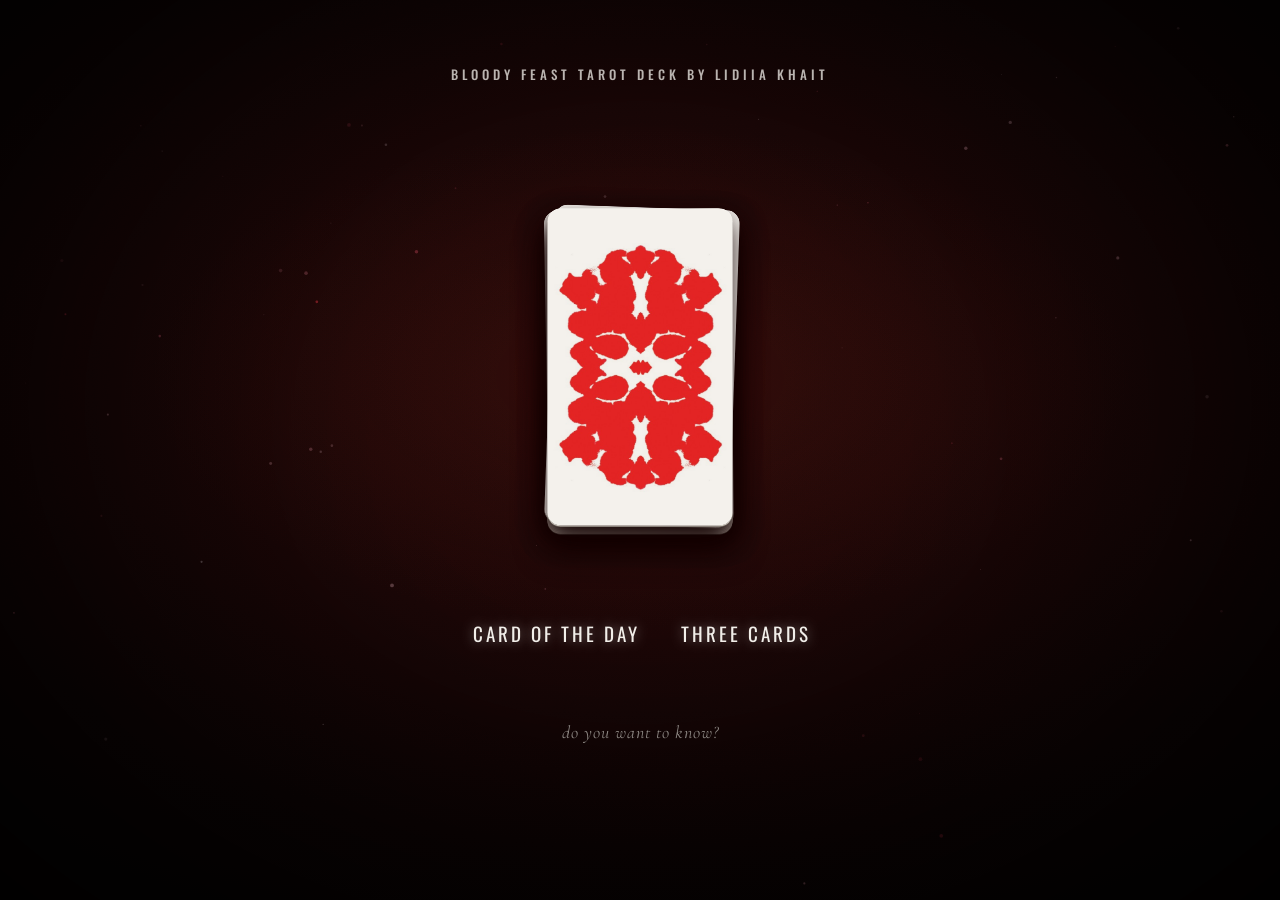
<file: index.html>
<!DOCTYPE html>
<html lang="ru">
<head>
<meta charset="UTF-8">
<meta name="viewport" content="width=device-width, initial-scale=1, viewport-fit=cover">
<title>Таро Лидии Хаит</title>
<link rel="icon" type="image/png" sizes="32x32" href="favicon-32.png?v=3">
<link rel="icon" type="image/png" sizes="64x64" href="favicon-64.png?v=3">
<link rel="apple-touch-icon" href="apple-touch-icon.png?v=3">
<meta name="description" content="Карта дня и расклад на три карты из колоды Bloody Feast Tarot. Card of the day and a three-card spread.">
<meta property="og:type" content="website">
<meta property="og:url" content="https://lidkin.github.io/bloody-tarot/">
<meta property="og:title" content="Bloody Feast Tarot — ты хочешь знать?">
<meta property="og:description" content="Карта дня и расклад на три карты из колоды Лидии Хаит. Card of the day and a three-card spread.">
<meta property="og:image" content="https://lidkin.github.io/bloody-tarot/og-image.jpg">
<meta property="og:image:width" content="1200">
<meta property="og:image:height" content="630">
<meta name="twitter:card" content="summary_large_image">
<meta name="theme-color" content="#0c0303">
<link href="https://fonts.googleapis.com/css2?family=Cormorant+Garamond:ital,wght@0,500;0,600;1,500&family=Oswald:wght@400;500&display=swap" rel="stylesheet">
<script src="https://cdnjs.cloudflare.com/ajax/libs/gsap/3.12.5/gsap.min.js"></script>
<link rel="stylesheet" href="style.css?v=35">
</head>
<body class="noir">
<div class="glow"></div>
<canvas id="dust"></canvas>
<div class="vignette"></div>
<h1 class="title" data-i18n="heading">Таро «Кровавый пир» от Лидии Хаит</h1>
<!-- the open card's name and how it fell, in place of the title while its description is shown -->
<div class="card-head" id="cardHead"><h2 id="mName"></h2></div>
<!-- sound switched off until real card sounds are found (SOUND in app.js)
<button class="sound-btn" id="soundBtn" aria-label="Sound"><svg viewBox="0 0 16 16" fill="none" stroke="currentColor" stroke-width="1.3" stroke-linecap="round" stroke-linejoin="round"><path d="M2 6h2.5L8 3v10L4.5 10H2z" fill="currentColor" stroke="none"/><path class="wave" d="M10.5 5.5a3.5 3.5 0 0 1 0 5M12.5 3.5a6.3 6.3 0 0 1 0 9"/><path class="cross" d="M10.5 6l4 4M14.5 6l-4 4"/></svg></button>
-->
<div class="lang-switch" id="langSwitch"><button id="langBtn" aria-label="Language">EN</button></div>

<div class="scene" id="opening">
  <div class="velvet" id="velvet">
    <div class="deck-stack" id="deckStack">
      <div class="dcard"><img src="assets/card-back.png" alt=""><div class="paper"></div></div><div class="dcard"><img src="assets/card-back.png" alt=""><div class="paper"></div></div><div class="dcard"><img src="assets/card-back.png" alt=""><div class="paper"></div></div>
    </div>
  </div>
  <div class="spread-options" id="spreadOpts">
    <div class="opt-col"><button class="opt" data-mode="day" data-i18n="optDay">Карта дня</button><div class="ask-sub" id="askSub"></div></div>
    <button class="opt" data-mode="three" data-i18n="optThree">Три карты</button>
  </div>
  <div class="whisper" id="whisper" data-i18n="whisper">ты хочешь знать?</div>
</div>

<div class="scene" id="fanScreen" hidden>
  <div class="fan" id="fan">
    <div class="dim-overlay" id="dimOverlay"></div>
  </div>
  <div class="meaning-panel" id="meaningPanel">
    <span class="pos-label" id="mPos"></span>
    <span class="card-title" id="mTitle"></span>
    <p id="mText"></p>
    <div class="meaning-end">
      <span class="end-phrase" id="endPhrase" data-i18n="nowYouKnow">Теперь ты знаешь</span>
      <span class="end-rule" id="endRule"></span>
      <button class="finish-btn" id="finishBtn"><span class="fill">Завершить</span> <span class="fill arrow">→</span></button>
    </div>
  </div>
  <div class="meaning-panel finale" id="finale">
    <div class="f-card" id="fCard" hidden>
      <span class="pos-label" id="fPos"></span>
      <h2 id="fName"></h2>
      <span class="card-title" id="fTitle"></span>
      <p id="fText"></p>
    </div>
    <p class="summary" id="fSummary" hidden></p>
    <p id="fDeck"></p>
    <div class="finale-row">
      <a class="cta" id="etsyBtn" target="_blank" rel="noopener" data-i18n="etsy">Колода на Etsy</a>
      <span class="row-break"></span>
      <button class="return-btn" id="shareBtn">Поделиться</button>
      <button class="link-btn" id="gatherBtn">Собрать колоду</button>
      <button class="link-btn" id="againBtn" hidden data-i18n="again">↺ Новое гадание</button>
    </div>
  </div>
  <button class="car-arrow" id="carPrev" aria-label="previous">‹</button><button class="car-arrow" id="carNext" aria-label="next">›</button>
  <div class="toast" id="toast"></div>
</div>
<div class="rotate-note"><span class="rot-ic">↻</span><span data-i18n="rotate">Поверни телефон вертикально</span></div>

<script src="app.js?v=35"></script>
</body>
</html>
</file>
<file: style.css>
:root{
  box-sizing:border-box; padding-top:env(safe-area-inset-top,0px); padding-bottom:env(safe-area-inset-bottom,0px);
  --red:#a11322; --ink:#eee3d8; --muted:#9d8f8a;
  /*--card-edge:.01px solid #2b0503; */ /* thin warm near-black red outline of every card */
  /* theme: gold esoteric by default, body.noir switches to the deck's red / black / white */
  --accent:#c9a24b; --accent-rgb:201,162,75; --orient:#d1444f;
  --glow:rgba(180,120,40,.16); --head-font:'Cinzel',serif;
  --tface-bg:radial-gradient(ellipse at 50% 38%, #310d06 0%, #1a0a0e 60%, #0c0507 100%);
  --tface-frame:rgba(201,162,75,.55); --tface-num:var(--accent); --tface-text:var(--accent);
}
/* noir background: dark burgundy velvet - sheen in the middle, deep folds at the edges, fine pile grain */
body.noir{
  background:radial-gradient(ellipse 75% 65% at 50% 42%, #2a0a09 0%, #1a0606 45%, #0c0303 80%, #060202 100%);
}
body.noir::before{content:''; position:fixed; inset:0; z-index:0; pointer-events:none; opacity:.22; mix-blend-mode:overlay;
  background:url("data:image/svg+xml,%3Csvg xmlns='http://www.w3.org/2000/svg' width='220' height='220'%3E%3Cfilter id='n'%3E%3CfeTurbulence type='fractalNoise' baseFrequency='.9' numOctaves='2' stitchTiles='stitch'/%3E%3CfeColorMatrix values='0 0 0 0 .5 0 0 0 0 .5 0 0 0 0 .5 0 0 0 1.2 0'/%3E%3C/filter%3E%3Crect width='100%25' height='100%25' filter='url(%23n)'/%3E%3C/svg%3E");}
body.noir{
  --red:#e42423; --ink:#e9e6e1; --muted:#aaa6a1;
  --accent:#f2efea; --accent-rgb:242,239,234; --orient:#e42423;
  --glow:rgba(110,35,20,.14); --head-font:'Oswald',sans-serif;
  --tface-bg:#f4f1ec; --tface-frame:#111; --tface-num:#e42423; --tface-text:#111;
}
*{box-sizing:border-box; -webkit-tap-highlight-color:transparent;}
html,body{height:100%;margin:0; background:#050303; overflow:hidden; font-family:'Cormorant Garamond',Georgia,serif;}
body{color:var(--ink); position:relative;}
canvas#dust{position:fixed; inset:0; z-index:1; pointer-events:none;}
.vignette{position:fixed; inset:0; z-index:2; pointer-events:none;
  background:radial-gradient(ellipse at 50% 45%, transparent 30%, rgba(0,0,0,.75) 100%);}
.glow{position:fixed; inset:0; z-index:0; pointer-events:none;
  background:radial-gradient(ellipse 55% 40% at 50% 42%, var(--glow), transparent 70%);
  animation:flicker 5s infinite ease-in-out;}
@keyframes flicker{0%,100%{opacity:.85}30%{opacity:1}45%{opacity:.7}60%{opacity:.95}80%{opacity:.75}}

.scene{position:fixed; inset:0; z-index:3; display:flex; flex-direction:column; align-items:center; justify-content:center;}
.scene[hidden]{display:none;}

/* ---------- OPENING ---------- */
.velvet{--deck-w:140px; position:relative; width:min(92vw,520px); height:min(60vh,420px);}
.deck-stack{position:absolute; left:50%; top:50%; transform:translate(-50%,-50%);
  width:var(--deck-w); height:calc(var(--deck-w) * 1.7149);} /* 570:977.5, the cut size */
/* the bottom card lies under the rest of the deck (::before, z 1), the other two on top of it (z 2);
   app.js keeps this up as the shuffle moves the cards around */
.deck-stack .dcard{position:absolute; inset:0; z-index:2; overflow:hidden; border-radius:calc(var(--deck-w) * var(--card-r,.07));
  border:var(--card-edge);
  box-shadow:calc(var(--ex,0px) * .1) calc(var(--ey,9px) * .1) 0 #d6cfc6, calc(var(--ex,0px) * .17) calc(var(--ey,9px) * .17) 0 #6f675f,
    0 12px 26px rgba(20,2,2,.9);}
.deck-stack .dcard:first-child{z-index:0;}
/* the rest of the deck under the three top cards: its edge of stacked paper shows on the sides tilted
   towards the viewer; app.js sets --ex / --ey (how far the edge sticks out) from the deck's tilt */
.deck-stack::before{content:''; position:absolute; inset:0; z-index:1; border-radius:calc(var(--deck-w) * var(--card-r,.07));
  background:#e4ddd3; opacity:var(--edge-o,1); transition:opacity .4s;
  box-shadow:
    calc(var(--ex,0px) * .083) calc(var(--ey,9px) * .083) 0 #ddd6cc, calc(var(--ex,0px) * .167) calc(var(--ey,9px) * .167) 0 #c4bcb1,
    calc(var(--ex,0px) * .25)  calc(var(--ey,9px) * .25)  0 #ddd6cc, calc(var(--ex,0px) * .333) calc(var(--ey,9px) * .333) 0 #c4bcb1,
    calc(var(--ex,0px) * .417) calc(var(--ey,9px) * .417) 0 #ddd6cc, calc(var(--ex,0px) * .5)   calc(var(--ey,9px) * .5)   0 #c4bcb1,
    calc(var(--ex,0px) * .583) calc(var(--ey,9px) * .583) 0 #ddd6cc, calc(var(--ex,0px) * .667) calc(var(--ey,9px) * .667) 0 #c4bcb1,
    calc(var(--ex,0px) * .75)  calc(var(--ey,9px) * .75)  0 #ddd6cc, calc(var(--ex,0px) * .833) calc(var(--ey,9px) * .833) 0 #c4bcb1,
    calc(var(--ex,0px) * .917) calc(var(--ey,9px) * .917) 0 #ddd6cc, var(--ex,0px) var(--ey,9px) 0 #5e564e,
    var(--ex,0px) calc(var(--ey,9px) + 16px) 32px rgba(20,2,2,.92);}
.velvet{touch-action:none;} /* a finger dragging over the deck tilts it */
.deck-stack .dcard:nth-child(1){transform:rotate(-1deg) translate(-1px,1px);}
.deck-stack .dcard:nth-child(2){transform:rotate(2deg) translate(2px,-1px);}
.deck-stack .dcard:nth-child(3){transform:rotate(0deg);}
/* a card image is shown cut along its print cut line: scaled and shifted so the bleed falls outside */
.deck-stack .dcard img, .face img{position:absolute; display:block; max-width:none;
  width:var(--img-w,108.25%); height:var(--img-h,104.76%); left:var(--img-x,-4.04%); top:var(--img-y,-2.3%);
  /* the image crops itself to the cut line too: iOS browsers now and then stop clipping a moving card to
     its rounded corners (overflow + border-radius), and the bleed would show all round it */
  clip-path:var(--img-clip); -webkit-clip-path:var(--img-clip);}

/* the texts appear only once the web fonts are in, so they never jump from a fallback font */
body:not(.fonts-ready) h1.title{visibility:hidden;}
/* the countdown hangs under "Карта дня" out of the flow, so nothing on the screen shifts when it appears */
.opt-col{position:relative;}
.ask-sub{position:absolute; left:50%; top:100%; transform:translateX(-50%); margin-top:4px; white-space:nowrap; text-align:center;
  color:var(--muted); font-size:14px; line-height:1.2; font-style:italic; letter-spacing:.5px; transition:opacity .5s ease-in-out;}
.ask-sub.gone{opacity:0;}
/* the negative margin cancels the spacing after the last digit */
.ask-sub .countdown{display:block; width:fit-content; margin:3px auto 0; font-family:var(--head-font); font-style:normal; font-size:16px;
  line-height:1; letter-spacing:.18em; color:var(--accent); opacity:.8; font-variant-numeric:tabular-nums;}
.ask-sub .cd-row{display:flex; align-items:center; justify-content:center; gap:7px; margin-top:3px;}
.ask-sub .cd-row .countdown{margin:0;}
/* the fortune-teller's whisper under the choice of readings, answered by "Теперь ты знаешь" at the end; it keeps
   room above it for the countdown hanging under "Карта дня", so the two never meet on a short screen */
.whisper{position:relative; margin-top:66px; z-index:5; text-align:center;
  color:var(--muted); font-size:18px; font-style:italic; letter-spacing:1px; opacity:.8; pointer-events:none; transition:opacity .8s ease-in-out;}
.whisper.gone, .whisper.swap{opacity:0;}
body:not(.fonts-ready) .whisper{visibility:hidden;}
.ask-sub .countdown::after{content:''; margin-right:-.18em;}
body:not(.fonts-ready) .ask-sub{visibility:hidden;}

/* the two readings under the deck, each one starts its own; above the swirling cards (z up to ~2000) */
.spread-options{position:relative; z-index:3000; display:flex; gap:44px; justify-content:center; margin-top:34px; transition:opacity .5s ease-in-out;}
.spread-options.gone{opacity:0; pointer-events:none; transition-delay:.35s;}
/* "Далее" / "Завершить" / "Узнать" fill with red from the left while pointed at or tapped; the red band has
   half a word of plain colour on each side, so no glyph reaching past its box (the foot of Д) catches a sliver
   of it at rest */
.finish-btn .fill{color:transparent; -webkit-background-clip:text; background-clip:text;
  background-image:linear-gradient(90deg, var(--accent) 37.5%, var(--red) 37.5% 62.5%, var(--accent) 62.5%);
  background-size:400% 100%; background-position:100% 0; transition:background-position .6s ease;}
/* without a pointer to hover with (phones), red keeps passing through them, so they read as buttons */
@media not all and (hover:hover) and (pointer:fine){ .finish-btn .fill{animation:call 3.6s ease-in-out infinite;} }
@keyframes call{0%{background-position:100% 0;} 28%, 58%{background-position:50% 0;} 86%, 100%{background-position:0 0;}}
.opt{position:relative; background:none; border:none; padding:8px 0; font-family:var(--head-font); font-size:19px;
  letter-spacing:3px; margin-right:-3px; color:var(--accent); cursor:var(--cur-on); text-transform:uppercase;
  text-shadow:0 0 12px rgba(var(--accent-rgb),.45); transition:color .35s ease, text-shadow .35s ease, opacity .35s ease;}
.opt::after{content:''; position:absolute; left:0; right:3px; bottom:0; height:1px; background:var(--red);
  transform:scaleX(0); transition:transform .35s ease;}
.opt.done{opacity:.45; text-shadow:none; cursor:var(--cur);}
@media (hover:hover) and (pointer:fine){
  .opt:not(.done):hover::after{transform:scaleX(1);}
}
/* phones: a thin frame shows round one reading, then round the other - pick one; once the card of the day is
   drawn, only "Три карты" keeps calling. It lies outside the words' box, so nothing moves */
@media not all and (hover:hover) and (pointer:fine){
  .opt::before{content:''; position:absolute; top:0; bottom:0; left:-18px; right:-15px; border:.67px solid rgba(var(--accent-rgb),.55);
    border-radius:24px; opacity:0; animation:frame 8s ease-in-out infinite; pointer-events:none;}
  .opt-col + .opt::before{animation-delay:4s;}
  /* hidden, never stopped: a stopped frame would start its cycle over and blink together with the other */
  .opt.done::before, .opt:not(.done):active::before, .opt.tap::before{visibility:hidden;}
  /* a tap: only the words turn red */
  .opt:not(.done):active, .opt.tap{color:var(--red); text-shadow:0 0 10px rgba(228,36,35,.7), 0 0 24px rgba(228,36,35,.45);}
}
@keyframes frame{0%{opacity:0;} 20%, 30%{opacity:1;} 50%, 100%{opacity:0;}}
body:not(.fonts-ready) .spread-options{visibility:hidden;}

/* ---------- FAN ---------- */
#fanScreen{justify-content:flex-start; padding-top:calc(48px + env(safe-area-inset-top,0px));}
/* three cards, desktop: under the lower arc, "выбери три карты", then the position of the card just picked (app.js, buildPickList) */
.pick-list{position:fixed; z-index:1500; transform:translateX(-50%); display:flex; flex-direction:column; align-items:center;
  opacity:0; transition:opacity .5s ease-in-out; pointer-events:none;}
.pick-list.on{opacity:1;}
.pick-line, .pick-go{visibility:hidden;}
.pick-line{font-family:var(--head-font); font-size:1em; line-height:1.38; letter-spacing:.2em; text-transform:uppercase;}
.pick-go{margin-top:.5em; font-size:max(13px, .5em); line-height:1.6;}
.pick-hint{position:absolute; top:1.1em; display:grid; justify-items:center;}
.pick-word{grid-area:1/1; font-family:var(--head-font); font-size:1.3em; letter-spacing:.2em; margin-right:-.2em; white-space:nowrap;
  color:var(--accent); text-transform:uppercase; text-shadow:0 0 12px #000, 0 0 4px #000;
  opacity:0; transform:translateY(8px); transition:opacity .5s ease, transform .5s ease;}
.pick-word.on{opacity:1; transform:none; transition-delay:.25s;}
.pick-word.pick-ask{font-family:inherit; font-size:.9em; font-style:italic; letter-spacing:1px; margin-right:0; text-transform:none; color:var(--ink);}
.spread-cap{position:fixed; z-index:1500; display:flex; flex-direction:column; align-items:center; gap:3px;
  text-align:center; transform:translate(-50%,0); opacity:0; transition:opacity .5s ease-in-out; pointer-events:none;}
.spread-cap.above{transform:translate(-50%,-100%);}
.spread-slot.on, .spread-cap.on{opacity:1;}
.cap-pos{font-family:var(--head-font); font-size:14px; letter-spacing:3px; color:var(--red); text-transform:uppercase;}
.cap-name{font-family:var(--head-font); font-size:14px; letter-spacing:1.5px; line-height:1.3; color:var(--accent); text-transform:uppercase;}
.cap-name:empty{display:none;}
.cap-title{font-style:italic; font-size:14px; line-height:1.3; color:var(--ink); opacity:.8;}
.cap-title:empty{display:none;}
/* perspective makes .fan the containing block of its position:fixed cards, so it must cover the
   viewport exactly - otherwise every card is shifted by the offset of .fan */
.fan{position:fixed; inset:0; perspective:1000px; touch-action:none;} /* a finger dragging over it tilts the opened card */
.fcard{position:fixed; width:var(--cw,69px); height:var(--ch,118px);
  margin:calc(var(--ch,118px) / -2) 0 0 calc(var(--cw,69px) / -2);
  pointer-events:none; transform-origin:50% 50%; transition:filter .9s ease-in-out, opacity 1s ease-in-out;} /* hit-testing is done in app.js */
/* while a card lies open the rest of the table is cleared away (app.js, clearTable): out of the page
   altogether, so weak devices carry only the cards in play */
.fcard.dim{pointer-events:none;}
.fcard.away{display:none;}
/* a card lying face down has no front at all (app.js sets .up once it starts turning): two faces on
   each card of the fan made the browser redraw far more on every frame */
.fcard:not(.up) .face.front{display:none;}
.fcard:not(.up) .face{backface-visibility:visible;}
.fcard.mover{pointer-events:none; box-shadow:0 0 0 1px rgba(0,0,0,.3); transition:none;} /* its fade is GSAP's */
.fcard-inner{position:relative; width:100%; height:100%; transform-style:preserve-3d;}
.face{position:absolute; inset:0; border-radius:calc(var(--cw,69px) * var(--card-r,.07)); overflow:hidden; backface-visibility:hidden;
  border:var(--card-edge); box-shadow:0 7px 16px rgba(20,2,2,.85);}
/* a card lying face down in an arc: a thin paper edge along its left side, where it overlaps its neighbour */
.face.back{box-shadow:-1px .5px 0 #d6cfc6, -1.8px .9px 0 #6f675f, 0 7px 16px rgba(20,2,2,.85);}
.fcard.mirrored .face.back{box-shadow:1px .5px 0 #d6cfc6, 1.8px .9px 0 #6f675f, 0 7px 16px rgba(20,2,2,.85);} /* lower arc: overlaps its right neighbour */
.face.front{transform:rotateY(180deg);}
.face.front::before{content:''; position:absolute; inset:0; background:#1a0f14;}
/* every layer that fills a whole card rounds its own corners, for the same iOS reason as the card images */
.paper, .face.front .gloss, .face.front .tface, .face.front::before{clip-path:var(--card-clip); -webkit-clip-path:var(--card-clip);}
/* the bleed is uneven, so a card turned upside down is cut along the mirrored line to still fill its card exactly */
.face.front .reversed{transform:rotate(180deg); clip-path:var(--img-clip-rev); -webkit-clip-path:var(--img-clip-rev);}
/* a face with artwork is white paper until its picture has loaded, then the picture fades in */
.face.front:has(> img.fart)::before{background:#fff;}
.face.front img.fart{opacity:0; transition:opacity .3s ease;}
.face.front img.fart.loaded{opacity:1;}
img{-webkit-user-drag:none; user-select:none; -webkit-user-select:none; -webkit-touch-callout:none;}
/* sheen of glossy paper; renderCard moves and fades it with the card's tilt */
.face.front .gloss{position:absolute; inset:0; pointer-events:none; opacity:0; background-size:300% 300%;
  background-image:linear-gradient(115deg, rgba(0,0,0,.07) 0%, transparent 38%, rgba(255,255,255,.55) 49%, rgba(255,255,255,.12) 55%, transparent 64%, rgba(0,0,0,.07) 100%);}
/* desktop, closing screen: more cards of the deck, each a link to the shop */
.fcard.showcase{pointer-events:auto;}
/* the pointer is a bloody fingerprint, the same over whatever can be pressed - only its fallback differs */
:root{--cur:-webkit-image-set(url(assets/fingerprint-cursor.png) 1x, url(assets/fingerprint-cursor-2x.png) 2x) 16 21, auto;
  --cur-on:-webkit-image-set(url(assets/fingerprint-cursor.png) 1x, url(assets/fingerprint-cursor-2x.png) 2x) 16 21, pointer;}
html{cursor:var(--cur);}
button:not(:disabled), a[href], .deck-stack, .fcard.showcase{cursor:var(--cur-on);}
/* the white of an illustration is shown as warm paper, like the faces without artwork;
   it turns pure white under the cursor */
.paper{position:absolute; inset:0; pointer-events:none; background-color:#f4f1ec; mix-blend-mode:multiply;
  transition:background-color .6s ease-in-out;}
/* multiplied by white it vanishes; its colour is faded, not its opacity: fading the opacity of a blended layer
   splits the card into new layers, which Chrome first shows blurred at low resolution */
.fcard.lit .paper, .fcard.showcase:hover .paper, .deck-stack.lit .paper{background-color:#fff;}
body.noir .face.front .tface{transition:background-color .6s ease-in-out;}
body.noir .fcard.lit .tface{background:#fff;}
/* desktop: the opened card's name, huge, across the screen behind the card */
.big-name{position:fixed; left:50%; z-index:950; will-change:transform; pointer-events:none; white-space:nowrap;
  font-family:'Oswald',sans-serif; font-weight:500; text-transform:uppercase; line-height:1; color:#b71b1b;}
/* opaque colours (as the former translucent ones look on the darkened screen): the name is drawn twice,
   in front of and behind the card, and the two copies must look like one where they overlap */
body:not(.noir) .big-name{font-family:'Cinzel',serif; color:#5e4c25;}
/* units of text that surface like ink; kept whole so a line never breaks inside a word */
.ink-word{display:inline-block; white-space:nowrap;}
.ink{display:inline-block;}
/* face for cards that have no artwork yet; every size is relative to the card width */
.face.front .tface{position:absolute; inset:0; display:flex; flex-direction:column; align-items:center; justify-content:center;
  background:var(--tface-bg);}
.face.front .tframe{position:absolute; inset:calc(var(--cw,76px) * .06); border:1px solid var(--tface-frame);
  border-radius:calc(var(--cw,76px) * .05); box-shadow:inset 0 0 calc(var(--cw,76px) * .08) rgba(var(--accent-rgb),.15);}
.face.front .fnum{font-family:var(--head-font); color:var(--tface-num); font-size:calc(var(--cw,76px) * .16);
  letter-spacing:1px; margin-bottom:calc(var(--cw,76px) * .08); opacity:.85;}
.face.front .ftext{font-family:var(--head-font); font-size:calc(var(--cw,76px) * .12); letter-spacing:.5px; color:var(--tface-text);
  text-align:center; padding:0 calc(var(--cw,76px) * .12); line-height:1.25;}
.toast{position:absolute; bottom:2%; left:50%; transform:translateX(-50%); color:var(--muted); font-size:13px; font-style:italic; opacity:0; transition:opacity .5s ease-in-out; white-space:nowrap;}
.toast.show{opacity:1;}

/* ---------- REVEAL (in place over fan) ---------- */
/* above the fan and the cards put away (z 900), under the big name (950) and whatever is lit (990 and up) */
.dim-overlay{position:fixed; inset:0; pointer-events:none; z-index:940; opacity:0;
  background:radial-gradient(ellipse at 50% 45%, transparent 30%, rgba(0,0,0,.75) 100%),
    radial-gradient(ellipse 75% 65% at 50% 42%, #2a0a09 0%, #1a0606 45%, #0c0303 80%, #060202 100%);}
/* a copy of the velvet of the start screen (app.js fades it): it covers the table while the table is cleared
   away or brought back, and blocks it while a card is open */
.dim-overlay.on{pointer-events:auto;}
.meaning-panel{position:absolute; left:50%; bottom:6%; transform:translateX(-50%); max-width:420px; width:88%;
  text-align:center; z-index:6; opacity:0; transition:opacity .7s .35s ease-in-out; pointer-events:none;}
.meaning-panel.show{opacity:1; pointer-events:auto;}
.meaning-panel .pos-label{display:block; font-family:var(--head-font); color:var(--red); font-size:14px; letter-spacing:4px;
  text-transform:uppercase; margin-bottom:6px;}
.meaning-panel .pos-label:empty{display:none;}
/* the suit's drawing over the name: the long wand and sword by width, the cup and pentacle by height */
.meaning-panel h2{font-family:var(--head-font); color:var(--accent); letter-spacing:1.5px; font-size:19px; margin:0 0 2px;}
/* the card's own title from the guidebook, Minor Arcana only */
.meaning-panel .card-title{display:block; font-style:italic; color:var(--ink); opacity:.8; font-size:16px; margin:0 0 4px;}
.meaning-panel .card-title:empty{display:none;}
.meaning-panel .orient{display:block; font-family:var(--head-font); color:var(--orient); font-size:14px; letter-spacing:2px; text-transform:uppercase; margin-bottom:6px;}
.meaning-panel p{color:var(--ink); font-size:15px; line-height:1.4; margin:0 0 12px;}
.meaning-end{display:flex; align-items:center; justify-content:center; gap:22px; margin-top:6px;}
.finish-btn{font-family:var(--head-font); font-size:14px; letter-spacing:3px; text-transform:uppercase; color:var(--accent);}
.end-phrase{font-size:19px; font-style:italic; letter-spacing:.5px; color:var(--ink);}
.end-rule{width:1px; height:22px; background:var(--red); opacity:.7; transform-origin:50% 50%;}
.finish-btn{background:none; border:none; padding:6px 0; cursor:var(--cur-on);}
.finish-btn .fill{display:inline-block;}
.finish-btn .arrow{margin-left:4px; animation-delay:.35s; transition:background-position .35s ease, transform .35s ease;} /* red reaches it after the word */
/* hover effects only where there is a pointer: a phone keeps "hovering" the spot last tapped, and the next
   button showing up under the finger would already look pressed. There a tap fills it (.tap, app.js) */
@media (hover:hover) and (pointer:fine){
  .finish-btn:hover .fill{animation:none; background-position:50% 0;}
  .finish-btn:hover .arrow{transform:translateX(5px); transition-delay:.35s, 0s;}
  .return-btn:hover{background:rgba(var(--accent-rgb),.12);}
  body.noir .return-btn:hover{background:rgba(228,36,35,.15); border-color:var(--red);}
  .cta:hover{transform:translateY(-1px); box-shadow:0 0 26px rgba(var(--accent-rgb),.55);}
  body.noir .cta:hover{box-shadow:0 0 28px rgba(228,36,35,.65);}
  .link-btn:hover{color:var(--ink);}
}
.finish-btn.tap .fill{animation:none; background-position:50% 0;}
.finish-btn.tap .arrow{transform:translateX(5px);}
.return-btn:active{background:rgba(228,36,35,.15); border-color:var(--red);}
.cta:active{transform:scale(.97);}
.link-btn:active{color:var(--ink);}
.return-btn{background:none; border:1px solid rgba(var(--accent-rgb),.4); color:var(--accent);
  font-family:var(--head-font); font-size:14px; letter-spacing:1.5px; padding:9px 20px; border-radius:24px;
  cursor:var(--cur-on); text-transform:uppercase; transition:.2s;}
/* closing screen of a reading */
.finale{display:flex; flex-direction:column; align-items:center;}
.finale p{max-width:340px; margin-left:auto; margin-right:auto;}
.finale .summary{max-width:400px; font-style:italic;}
.finale .summary.card-text{font-style:normal;}
.finale .f-card{width:100%;}
.finale .f-card[hidden]{display:none;}
.finale b{color:var(--accent); font-weight:600;}
.cta{display:inline-block; background:var(--accent); color:#1a0a0e; text-decoration:none; font-family:var(--head-font);
  font-size:14px; letter-spacing:2px; text-transform:uppercase; padding:12px 30px; border-radius:26px;
  box-shadow:0 0 18px rgba(var(--accent-rgb),.35); transition:.2s;}
body.noir .cta{background:var(--red); color:#fff; box-shadow:0 0 18px rgba(228,36,35,.4);}
/* narrow phones: the long "Колода для печати · купить на Etsy" still on one line */
.cta{white-space:nowrap;}
@media (max-width:380px){ .cta{letter-spacing:1px; padding-left:22px; padding-right:22px;} }
@media (max-width:340px){ .cta{font-size:13px; letter-spacing:.8px; padding-left:18px; padding-right:18px;} }
/* phones: the shop button on a line of its own above the other two; wide screens: all three on one line,
   the shop in the middle, and the line about the deck unbroken */
.finale-row{display:flex; column-gap:14px; align-items:center; flex-wrap:wrap; justify-content:center;}
.finale-row .cta{order:-2;}
.finale-row .row-break{order:-1; flex-basis:100%; height:14px;}
.finale #fDeck{margin-bottom:14px;}
@media (hover:hover) and (pointer:fine) and (min-width:760px){
  .finale{max-width:760px;}
  .finale #fDeck{max-width:none; white-space:nowrap;}
  /* the shop button on the centre line of the screen, the other two pressed to its sides whatever their width */
  .finale-row{display:grid; grid-template-columns:1fr auto 1fr; column-gap:22px; width:100%;}
  .finale-row .cta{order:0;}
  .finale-row .row-break{display:none;}
  .finale-row .return-btn{order:-1; justify-self:end;}
  .finale-row .link-btn{justify-self:start;}
}
/* the closing block stands on the bottom of the screen; the cards find room above it (fitAbove / fitRow) */
.finale{top:auto; bottom:calc(28px + env(safe-area-inset-bottom,0px));}
@media (hover:hover) and (pointer:fine){ .finale{bottom:calc(40px + env(safe-area-inset-bottom,0px));} }
.link-btn{background:none; border:none; color:var(--muted); font-family:var(--head-font); font-size:14px;
  letter-spacing:1.5px; text-transform:uppercase; cursor:var(--cur-on); padding:9px 6px;}
.link-btn .ic{display:inline-block; font-size:1.35em; line-height:0; vertical-align:-.08em; margin-right:2px;}
h1.title{position:fixed; top:calc(14px + env(safe-area-inset-top,0px)); left:50%; transform:translateX(-50%);
  margin:0; width:max-content; white-space:nowrap; font-family:var(--head-font); color:var(--accent);
  font-size:13px; line-height:20px; letter-spacing:3px; opacity:.6; z-index:5; text-transform:uppercase;}
/* desktop: a bigger deck and the title lower */
@media (hover:hover) and (pointer:fine){
  .velvet{--deck-w:185px;}
  h1.title{top:calc(64px + env(safe-area-inset-top,0px));}
}
/* the language button (the language it switches to) in the top right corner and the sound in the top left, on the title's line; only on the resting
   deck, like the choice of spread. The buttons' padding is taken back by margins: big for a finger, 20px tall */
.lang-switch, .sound-btn{position:fixed; top:calc(14px + env(safe-area-inset-top,0px)); height:20px;
  display:flex; align-items:center; gap:2px; z-index:6; font-family:var(--head-font); font-size:11px; line-height:20px;
  letter-spacing:2px; color:var(--muted); transition:opacity .5s ease-in-out;}
.lang-switch{right:calc(14px + env(safe-area-inset-right,0px));}
.sound-btn{left:calc(14px + env(safe-area-inset-left,0px));}
.lang-switch.gone, .sound-btn.gone{opacity:0; pointer-events:none;}
.lang-switch.off{display:none;}
.lang-switch button, .sound-btn{background:none; border:none; padding:10px 4px; margin:-10px 0; font:inherit; letter-spacing:inherit;
  color:inherit; cursor:var(--cur-on); transition:color .3s ease, opacity .5s ease-in-out;}
.sound-btn{color:var(--muted); margin:0; padding:0 4px;}
.sound-btn::before{content:''; position:absolute; inset:-10px -6px;}
.sound-btn svg{width:15px; height:15px; display:block;}
.sound-btn .wave{transition:opacity .3s ease;}
.sound-btn.muted .wave{opacity:0;}
.sound-btn:not(.muted) .cross{opacity:0;}
@media (hover:hover){ .lang-switch button:hover, .sound-btn:hover{color:var(--ink);} }
@media (hover:hover) and (pointer:fine){
  .lang-switch, .sound-btn{top:calc(64px + env(safe-area-inset-top,0px));}
  .lang-switch{right:28px;} .sound-btn{left:28px;}
}
body:not(.fonts-ready) .lang-switch{visibility:hidden;}
body.noir h1.title, body.noir .meaning-panel h2{letter-spacing:4px; font-weight:500;}
body.noir h1.title{opacity:.75;}
/* while a card lies open with its description, its name takes the title's place */
h1.title{transition:opacity .5s ease-in-out;}
body.card-open h1.title, body.car-open h1.title{opacity:0 !important;}
.card-head{position:fixed; top:calc(14px + env(safe-area-inset-top,0px)); left:50%; transform:translateX(-50%); z-index:5;
  text-align:center; white-space:nowrap; opacity:0; pointer-events:none; transition:opacity .5s ease-in-out;}
body.card-open .card-head, body.car-open .card-head{opacity:1;}
/* phones, the carousel of the spread: the top card's name stands in the header instead of over its description */
body.car-open #fName{display:none;}
.card-head h2{margin:0; font-family:var(--head-font); color:var(--accent); font-size:19px; line-height:24px; letter-spacing:4px; font-weight:500;}
@media (hover:hover) and (pointer:fine){ .card-head{top:calc(64px + env(safe-area-inset-top,0px));} }
/* narrow phones: a smaller title; fitTitle (app.js) keeps it on one line clear of RU / EN */
@media (max-width:480px){ body.noir h1.title{font-size:12px; letter-spacing:3px;} }
/* a phone held sideways: the page is made for upright phones and a browser page cannot lock the rotation,
   so it asks to turn the phone back */
.rotate-note{display:none;}
@media (orientation:landscape) and (max-height:500px) and (pointer:coarse){
  .rotate-note{position:fixed; inset:0; z-index:10000; display:flex; flex-direction:column; align-items:center; justify-content:center;
    gap:14px; background:#050303; color:var(--ink); font-size:19px; font-style:italic; letter-spacing:.5px; text-align:center;}
  .rotate-note .rot-ic{font-size:34px; font-style:normal; color:var(--red); line-height:1;}
}
/* phones, three cards: arrows in the free margins beside the stack; placeCarArrows (app.js) sets their height */
.car-arrow{position:fixed; z-index:1200; transform:translate(-50%,-50%); background:none; border:none; padding:14px 12px;
  font-family:var(--head-font); font-size:40px; line-height:1; color:var(--accent); opacity:0; pointer-events:none;
  text-shadow:0 0 10px rgba(0,0,0,.8); transition:opacity .5s ease-in-out, color .2s;}
.fan.carousel ~ .finale.show ~ .car-arrow{opacity:.75; pointer-events:auto;}
.car-arrow:active{color:var(--red); opacity:1 !important;}
</file>
